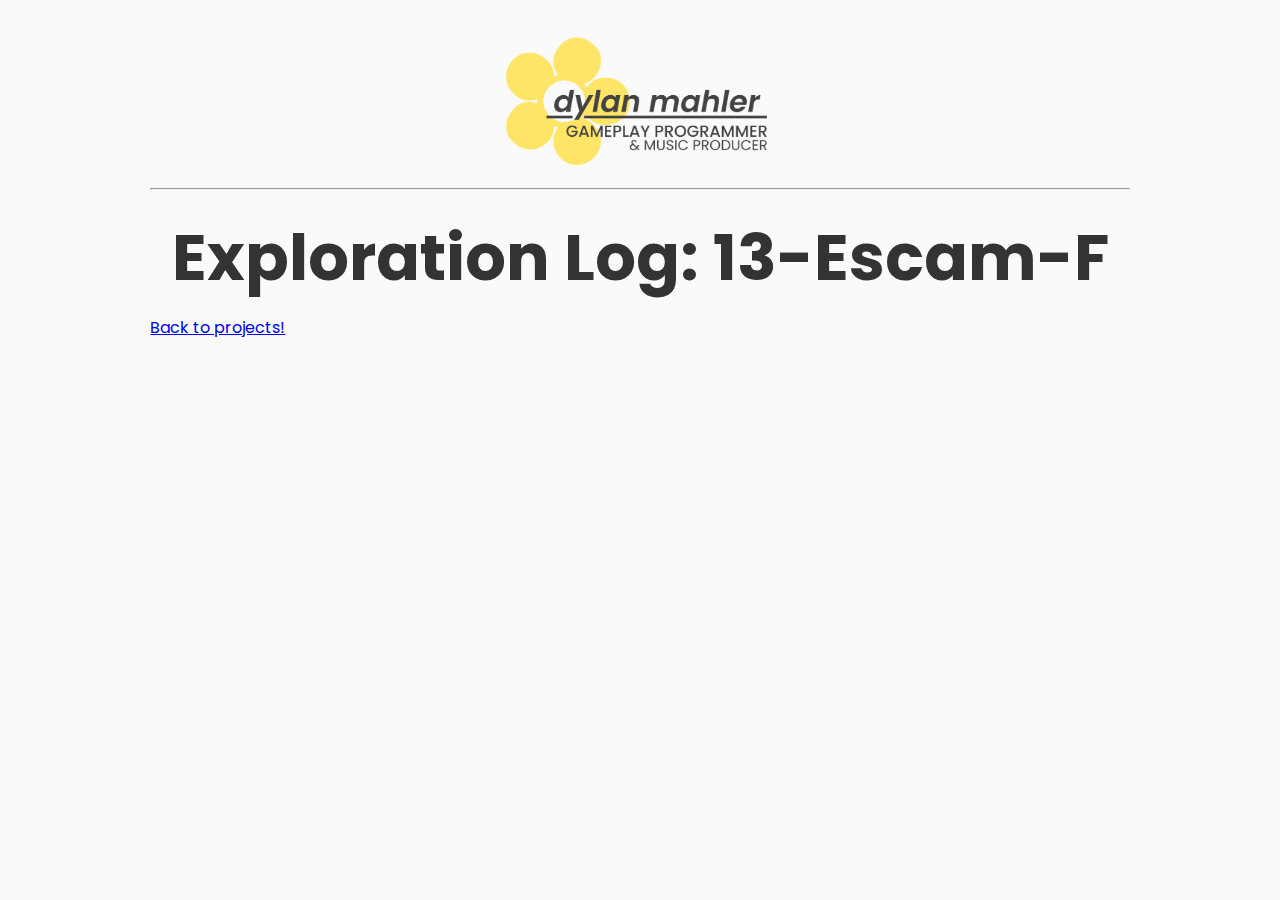
<file: projects/13-escam-f.html>
<!-- ============================================================================================ > 
                                                                                                
    Base HTML adapted from https://www.w3schools.com/howto/howto_css_portfolio_gallery.asp      
                                                                                                
< ============================================================================================ --!>

<!DOCTYPE html>
<html lang="en">
<head>
    <meta charset="UTF-8">
    <meta name="viewport" content="width=device-width, initial-scale=1.0">
    <link href="/style.css" rel="stylesheet" type="text/css" media="all">
    <link rel="preconnect" href="https://fonts.googleapis.com">
    <link rel="preconnect" href="https://fonts.gstatic.com" crossorigin>
    <link href="https://fonts.googleapis.com/css2?family=Poppins:ital,wght@0,100;0,200;0,300;0,400;0,500;0,600;0,700;0,800;0,900;1,100;1,200;1,300;1,400;1,500;1,600;1,700;1,800;1,900&display=swap" rel="stylesheet">
    <title>Dylan Mahler</title>
</head>
<body>
    <!-- MAIN (Center website) -->
    <div class="main">

        <img src="/assets/logo-header.png" alt="Dylan Mahler: Gameplay Programmer & Music Producer" class="banner">

        <hr>
        <h1>Exploration Log: 13-Escam-F</h1>
        <a href="/index.html">Back to projects!</a>
        
    <!-- END MAIN -->
    </div>
</body>
</html>
</file>
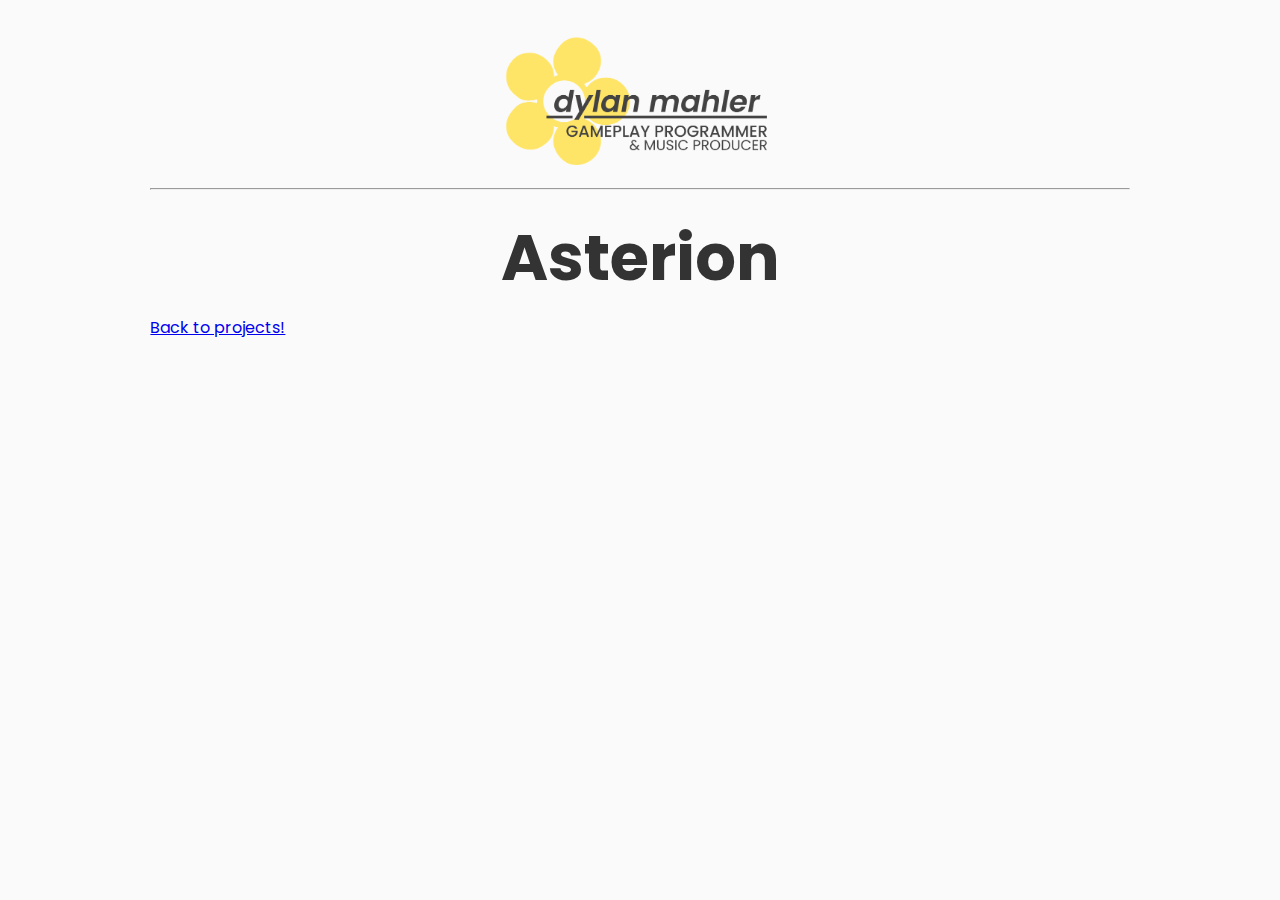
<file: projects/asterion.html>
<!-- ============================================================================================ > 
                                                                                                
    Base HTML adapted from https://www.w3schools.com/howto/howto_css_portfolio_gallery.asp      
                                                                                                
< ============================================================================================ --!>

<!DOCTYPE html>
<html lang="en">
<head>
    <meta charset="UTF-8">
    <meta name="viewport" content="width=device-width, initial-scale=1.0">
    <link href="/style.css" rel="stylesheet" type="text/css" media="all">
    <link rel="preconnect" href="https://fonts.googleapis.com">
    <link rel="preconnect" href="https://fonts.gstatic.com" crossorigin>
    <link href="https://fonts.googleapis.com/css2?family=Poppins:ital,wght@0,100;0,200;0,300;0,400;0,500;0,600;0,700;0,800;0,900;1,100;1,200;1,300;1,400;1,500;1,600;1,700;1,800;1,900&display=swap" rel="stylesheet">
    <title>Dylan Mahler</title>
</head>
<body>
    <!-- MAIN (Center website) -->
    <div class="main">

        <img src="/assets/logo-header.png" alt="Dylan Mahler: Gameplay Programmer & Music Producer" class="banner">

        <hr>
        <h1>Asterion</h1>
        <a href="/index.html">Back to projects!</a>
        
    <!-- END MAIN -->
    </div>
</body>
</html>
</file>
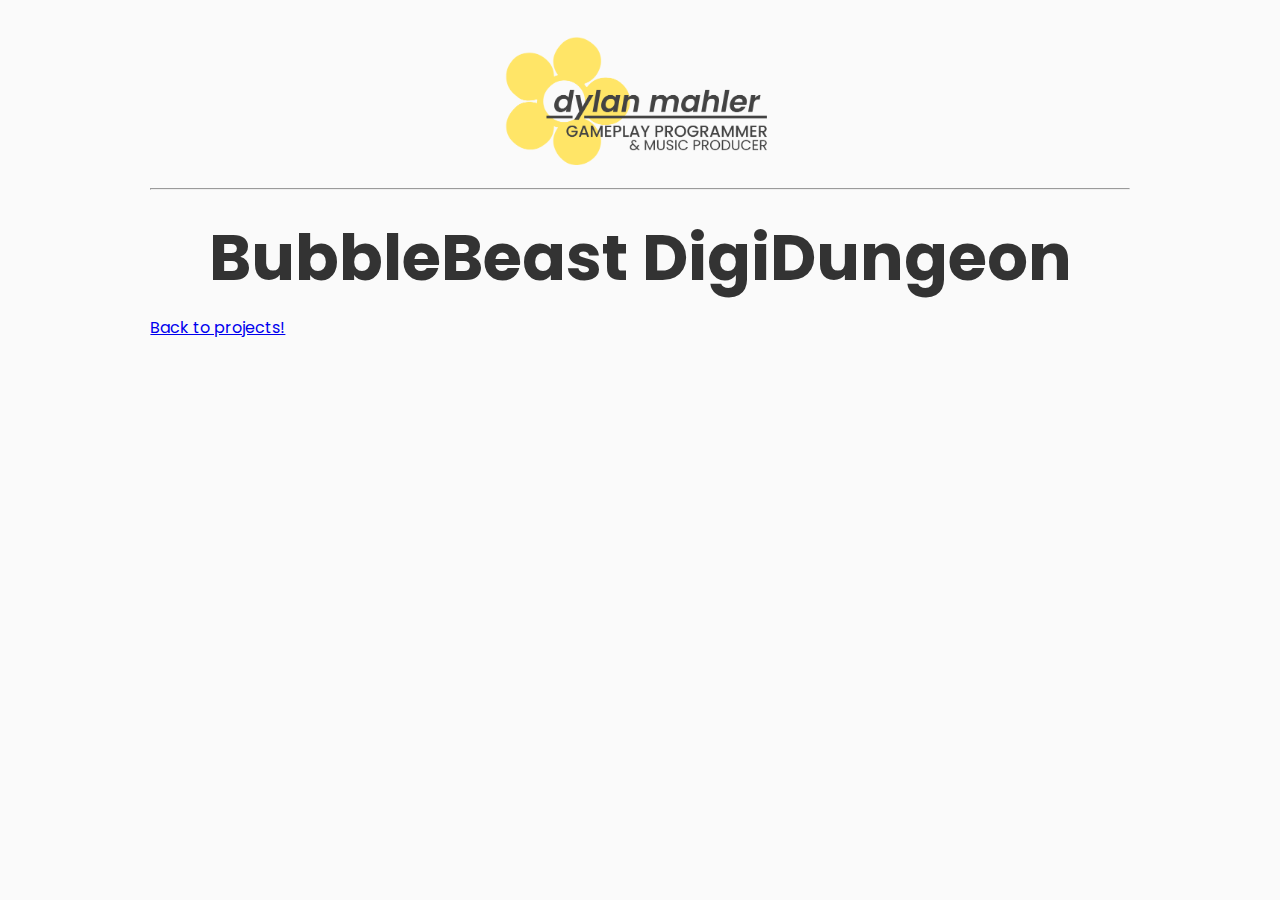
<file: projects/bubblebeast-digidungeon.html>
<!-- ============================================================================================ > 
                                                                                                
    Base HTML adapted from https://www.w3schools.com/howto/howto_css_portfolio_gallery.asp      
                                                                                                
< ============================================================================================ --!>

<!DOCTYPE html>
<html lang="en">
<head>
    <meta charset="UTF-8">
    <meta name="viewport" content="width=device-width, initial-scale=1.0">
    <link href="/style.css" rel="stylesheet" type="text/css" media="all">
    <link rel="preconnect" href="https://fonts.googleapis.com">
    <link rel="preconnect" href="https://fonts.gstatic.com" crossorigin>
    <link href="https://fonts.googleapis.com/css2?family=Poppins:ital,wght@0,100;0,200;0,300;0,400;0,500;0,600;0,700;0,800;0,900;1,100;1,200;1,300;1,400;1,500;1,600;1,700;1,800;1,900&display=swap" rel="stylesheet">
    <title>Dylan Mahler</title>
</head>
<body>
    <!-- MAIN (Center website) -->
    <div class="main">

        <img src="/assets/logo-header.png" alt="Dylan Mahler: Gameplay Programmer & Music Producer" class="banner">

        <hr>
        <h1>BubbleBeast DigiDungeon</h1>
        <a href="/index.html">Back to projects!</a>
        
    <!-- END MAIN -->
    </div>
</body>
</html>
</file>
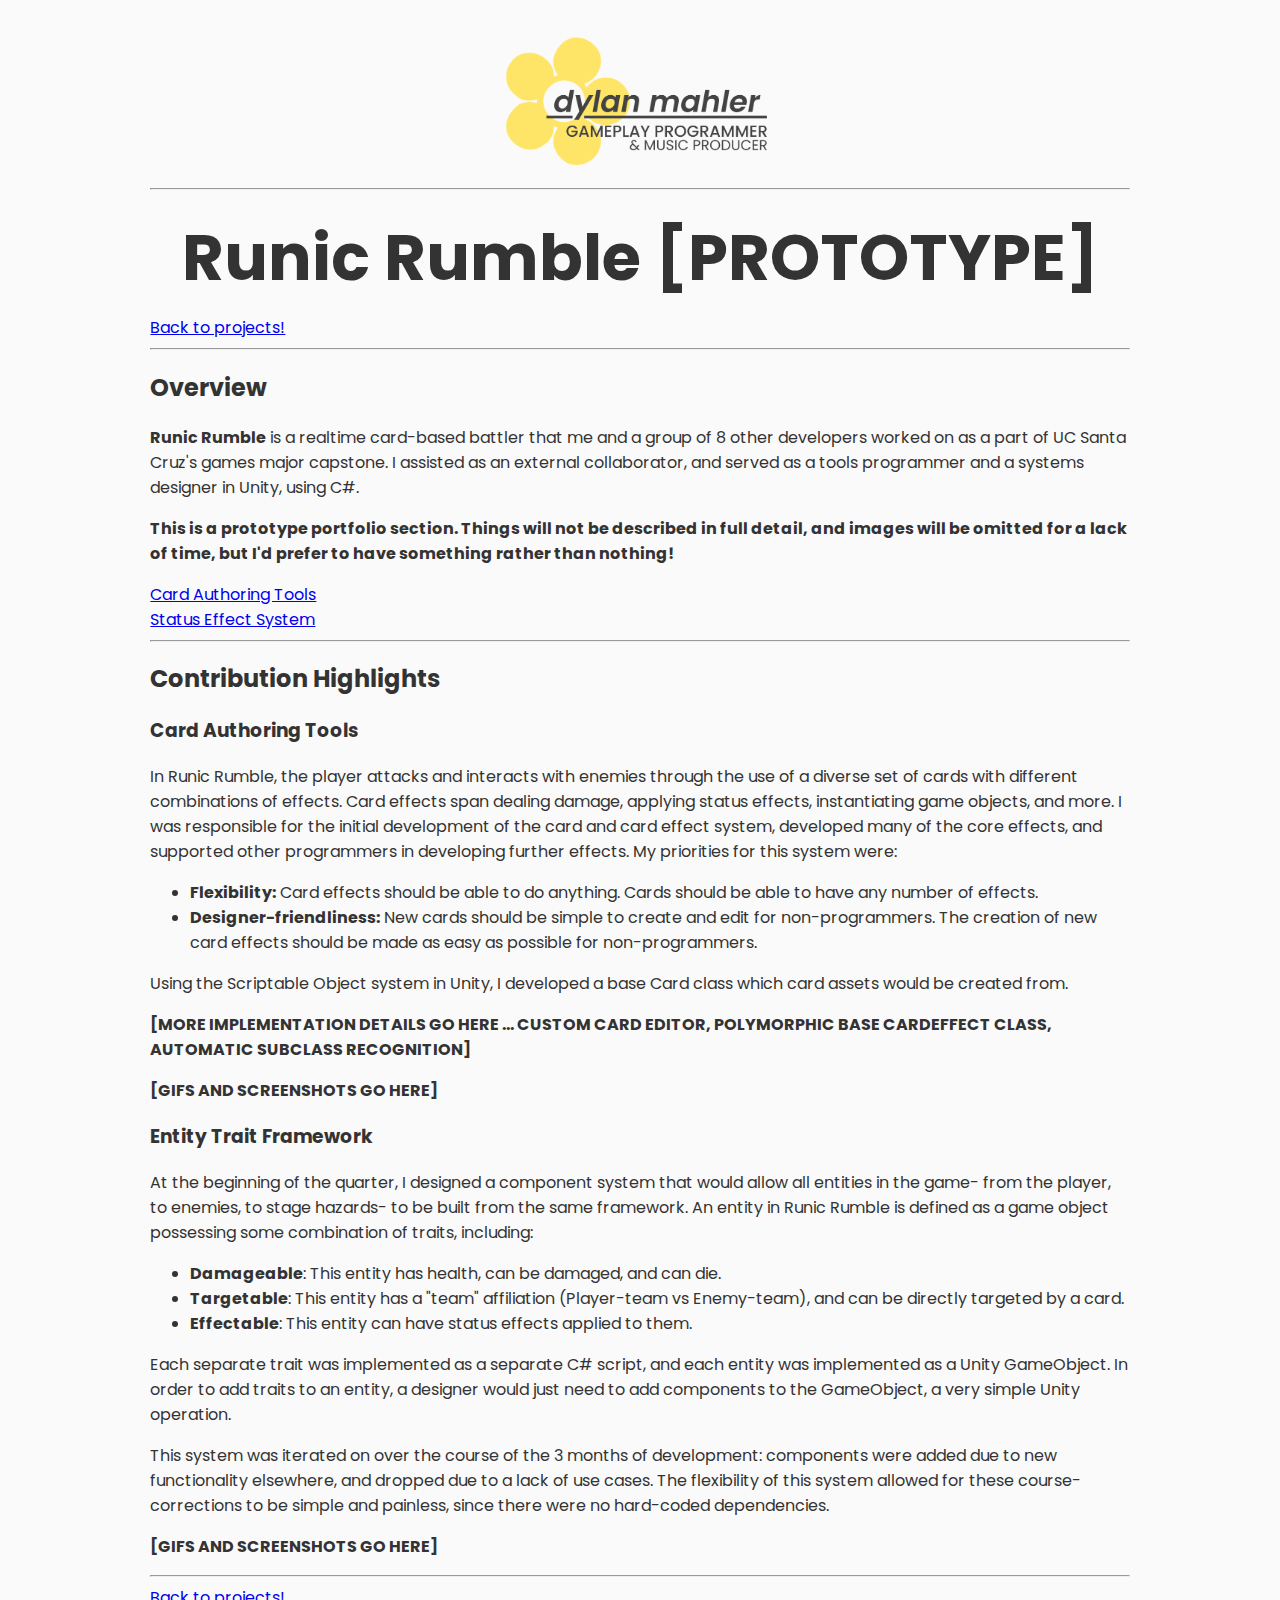
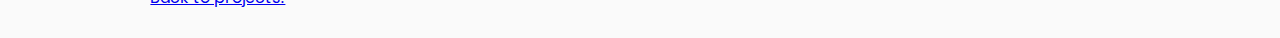
<file: projects/runic-rumble.html>
<!-- ============================================================================================ > 
                                                                                                
    Base HTML adapted from https://www.w3schools.com/howto/howto_css_portfolio_gallery.asp      
                                                                                                
< ============================================================================================ --!>

<!DOCTYPE html>
<html lang="en">
<head>
    <meta charset="UTF-8">
    <meta name="viewport" content="width=device-width, initial-scale=1.0">
    <link href="/style.css" rel="stylesheet" type="text/css" media="all">
    <link rel="preconnect" href="https://fonts.googleapis.com">
    <link rel="preconnect" href="https://fonts.gstatic.com" crossorigin>
    <link href="https://fonts.googleapis.com/css2?family=Poppins:ital,wght@0,100;0,200;0,300;0,400;0,500;0,600;0,700;0,800;0,900;1,100;1,200;1,300;1,400;1,500;1,600;1,700;1,800;1,900&display=swap" rel="stylesheet">
    <title>Dylan Mahler</title>
</head>
<body>
    <!-- MAIN (Center website) -->
    <div class="main">

        <img src="/assets/logo-header.png" alt="Dylan Mahler: Gameplay Programmer & Music Producer" class="banner">

        <hr>
        <h1>Runic Rumble [PROTOTYPE]</h1>
        <a href="/index.html">Back to projects!</a>
        <hr>

        <h2>Overview</h2>
        <p><strong>Runic Rumble</strong> is a realtime card-based battler that me and a group of 8 other developers worked
            on as a part of UC Santa Cruz's games major capstone. I assisted as an external collaborator, and served as a
            tools programmer and a systems designer in Unity, using C#.
        </p>

        <p><strong>This is a prototype portfolio section. Things will not be described in full detail, and images
            will be omitted for a lack of time, but I'd prefer to have something rather than nothing!
        </strong></p>

        <a href="#card">Card Authoring Tools</a><br />
        <a href="#status">Status Effect System</a><br />
        <!-- <a href="#entity">Entity Framework Design</a><br /> -->

        <hr>

        <h2>Contribution Highlights</h2>

        <h3 id="card">Card Authoring Tools</h3>
        <p>In Runic Rumble, the player attacks and interacts with enemies through the use of a diverse set of cards with 
            different combinations of effects. Card effects span dealing damage, applying status effects, instantiating
            game objects, and more. I was responsible for the initial development of the card and card effect system,
            developed many of the core effects, and supported other programmers in developing further effects.
            
            My priorities for this system were:
            <ul>
                <li><strong>Flexibility:</strong> Card effects should be able to do anything. Cards should be able to have any
                    number of effects.</li>
                <li><strong>Designer-friendliness:</strong> New cards should be simple to create and edit for non-programmers. 
                    The creation of new card effects should be made as easy as possible for non-programmers.</li>
            </ul>

            Using the Scriptable Object system in Unity, I developed a base Card class which card assets would be created from.
        </p>

        <p><strong>[MORE IMPLEMENTATION DETAILS GO HERE ... CUSTOM CARD EDITOR, POLYMORPHIC BASE CARDEFFECT CLASS, AUTOMATIC SUBCLASS RECOGNITION]</strong></p>
        <p><strong>[GIFS AND SCREENSHOTS GO HERE]</strong></p>

        <h3 id="entity">Entity Trait Framework</h3>
        <p>At the beginning of the quarter, I designed a component system that would allow all entities in the game- from the 
            player, to enemies, to stage hazards- to be built from the same framework. An entity in Runic Rumble is defined as
            a game object possessing some combination of traits, including:
            <ul>
                <li><strong>Damageable</strong>: This entity has health, can be damaged, and can die.</li>
                <li><strong>Targetable</strong>: This entity has a "team" affiliation (Player-team vs Enemy-team), and can be directly targeted
                    by a card.</li>
                <li><strong>Effectable</strong>: This entity can have status effects applied to them.</li>
            </ul>
            Each separate trait was implemented as a separate C# script, and each entity was implemented as a Unity GameObject.
            In order to add traits to an entity, a designer would just need to add components to the GameObject, a very simple
            Unity operation.
        </p>

        <p>
            This system was iterated on over the course of the 3 months of development: components were added due to new
            functionality elsewhere, and dropped due to a lack of use cases. The flexibility of this system allowed for these
            course-corrections to be simple and painless, since there were no hard-coded dependencies.
        </p>

        <p><strong>[GIFS AND SCREENSHOTS GO HERE]</strong></p>

        <!-- <h3 id="status">Status Effect System</h3>
        <p>
            <strong>[WORK IN PROGRESS]</strong>
        </p> -->

        <hr> 

        <a href="/index.html">Back to projects!</a>
        
    <!-- END MAIN -->
    </div>
</body>
</html>
</file>
<file: style.css>
/* ============================================================================================== /  
                                                                                                 
    Base CSS adapted from https://www.w3schools.com/howto/howto_css_portfolio_gallery.asp         
                                                                                                 
/ ============================================================================================== */

*{
    box-sizing: border-box;
}
  
body {
    background-color: #fafafa;
    color: #333;
    padding: 20px;
    font-family: 'Poppins';
}
  
/* Center website */
.main {
    max-width: 80%;
    margin: auto;
    word-break: break-word;
}
  
h1 {
    font-size: 4em;
    font-weight: 700;
    padding: 0;
    margin-top: 20px;
    margin-bottom: 10px;
    text-align: center;
}

.banner {
    display: block;
    margin-left: auto;
    margin-right: auto;
    margin-top: 0;
    margin-bottom: 0;

    width: 30%;
    min-width: 200px;
    max-width: 300px;
}

/* ========================================================================== /  
    Gallery rows and columns
/ ========================================================================== */

.row {
    margin: 8px -16px;
}
  
/* Add padding BETWEEN each column (if you want) */
.row,
.row > .column {
    padding: 8px;
}
  
/* Create four equal columns that floats next to each other */
.column {

    float: left;
    width: 50%;
}
  
/* Clear floats after rows */
.row:after {
    content: "";
    display: table;
    clear: both;
}
  
/* ========================================================================== /  
    Responsive layout
/ ========================================================================== */

/* Makes a two column-layout instead of four columns */
@media screen and (max-width: 900px) {
    .column {
        width: 50%;
    }
}
/* Makes the two columns stack on top of each other instead of next to each other */
@media screen and (max-width: 1000px) {
    .column {
        width: 100%;
    }
}

/* ========================================================================== /  
    Content, overlays

    Base CSS adapted from:
    https://www.w3schools.com/howto/howto_css_image_overlay.asp

    GIF play on hover adapted from:
    https://stackoverflow.com/questions/27752500/how-to-have-an-anim-gif-on-a-link-and-play-it-on-hover-and-reset
/ ========================================================================== */

.content {
    background-color: white;
    padding: 20px;
    box-shadow: 0 1px 2px 0 #493d0033;
}

.content h3 {
    font-size: 24px;
    line-height: 24px;
    font-weight: 800;
}

.content:hover {
    background-color: #fff1aa;
    box-shadow: 0 8px 16px 0 #493d0033;
}

.overlay-container-static {
    position:absolute;
    width:100%;
    opacity: 100%;
}

.content:hover .overlay-container-static {
    opacity: 0;
}

.overlay-container {
    position: relative;
}

.overlay-container img {
    display: block;
    width: 100%;
    height: auto;
}
  
.overlay {
    position: absolute;
    bottom: 0;
    right: 0;
    height: 100%;
    width: 100%;
    background-color: #333;
    overflow: hidden;

    opacity: 0;
    transition: .5s ease;
}
  
.overlay-container:hover .overlay {
    opacity: 90%;
}

.overlay-text {
    color: white;
    font-size: 1em;
    line-height: 120%;
    padding: 10px;
    padding-left: 20px;
    padding-right: 20px;

    margin: 0;
    position: absolute;
    top: 50%;
    -ms-transform: translateY(-50%);
    transform: translateY(-50%);
}

.overlay-text a {
    color: white;
}
</file>
